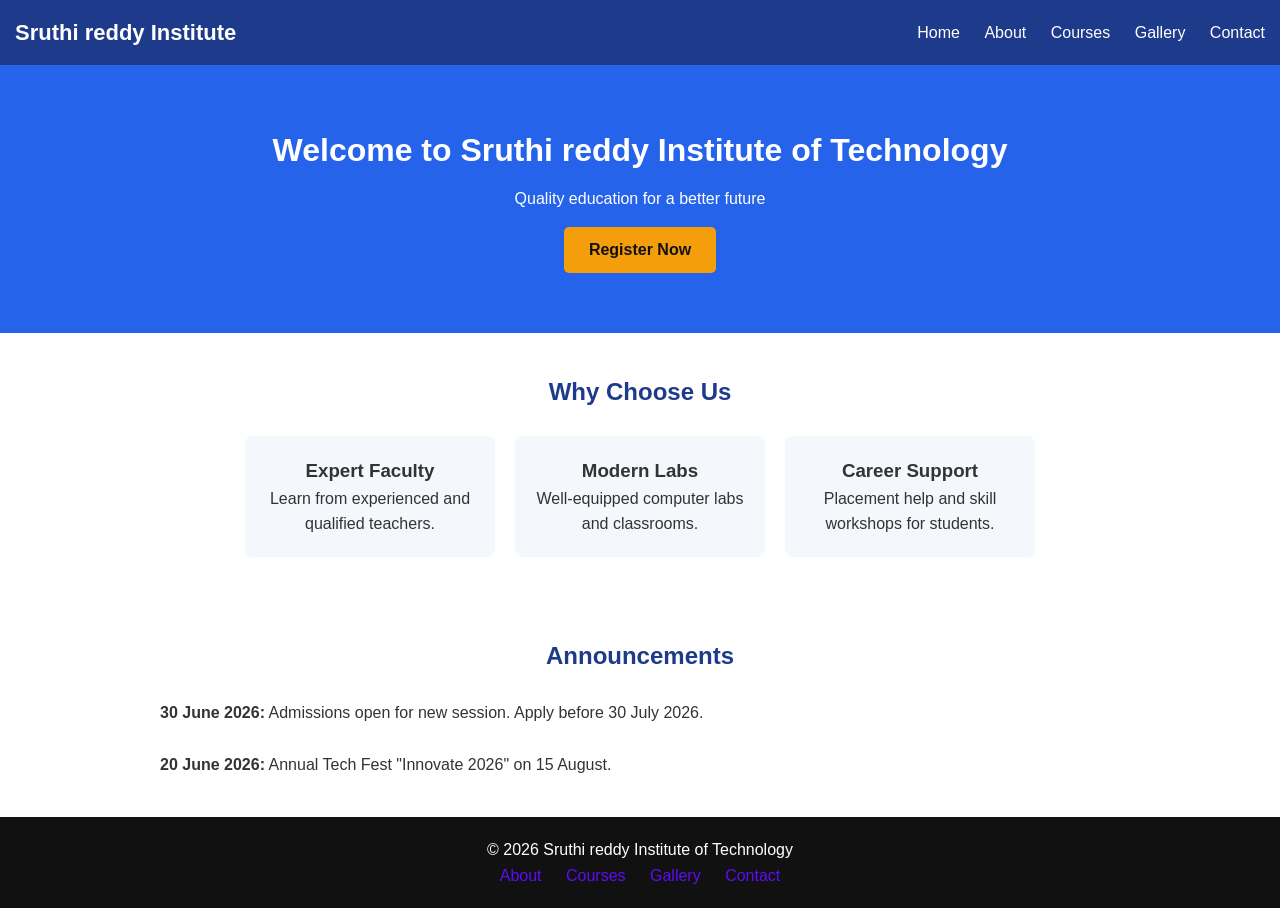
<file: index.html>
<!DOCTYPE html>
<html lang="en">
<head>
<meta charset="UTF-8">
<meta name="viewport" content="width=device-width, initial-scale=1.0">
<title>Sruthi reddy Institute | Home</title>
<meta name="description" content="Sruthi reddy Institute of Technology - quality courses, experienced faculty, modern facilities,foreign culture.">
<meta name="keywords" content="educational website, institute, courses, faculty">
<link rel="stylesheet" href="style.css">
</head>
<body>

<header>
  <div class="navbar">
    <a href="index.html" class="logo">Sruthi reddy Institute</a>
    <nav>
      <a href="index.html">Home</a>
      <a href="about.html">About</a>
      <a href="courses.html">Courses</a>
      <a href="gallery.html">Gallery</a>
      <a href="contact.html">Contact</a>
    </nav>
  </div>
</header>

<div class="hero">
  <h1>Welcome to Sruthi reddy Institute of Technology</h1>
  <p>Quality education for a better future</p>
  <a href="contact.html" class="btn">Register Now</a>
</div>

<section>
  <h2>Why Choose Us</h2>
  <div class="cards">
    <div class="card">
      <h3>Expert Faculty</h3>
      <p>Learn from experienced and qualified teachers.</p>
    </div>
    <div class="card">
      <h3>Modern Labs</h3>
      <p>Well-equipped computer labs and classrooms.</p>
    </div>
    <div class="card">
      <h3>Career Support</h3>
      <p>Placement help and skill workshops for students.</p>
    </div>
  </div>
</section>

<section>
  <h2>Announcements</h2>
  <p><strong>30 June 2026:</strong> Admissions open for new session. Apply before 30 July 2026.</p>
  <br>
  <p><strong>20 June 2026:</strong> Annual Tech Fest "Innovate 2026" on 15 August.</p>
</section>

<footer>
  <p>&copy; 2026 Sruthi reddy Institute of Technology</p>
  <a href="about.html">About</a>
  <a href="courses.html">Courses</a>
  <a href="gallery.html">Gallery</a>
  <a href="contact.html">Contact</a>
</footer>

<script src="script.js"></script>
  <!--Start of Tawk.to Script-->
<script type="text/javascript">
var Tawk_API = Tawk_API || {}, Tawk_LoadStart = new Date();
(function(){
var s1 = document.createElement("script"),
s0 = document.getElementsByTagName("script")[0];
s1.async = true;
s1.src = "https://embed.tawk.to/YOUR_PROPERTY_ID/YOUR_WIDGET_ID";
s1.charset = "UTF-8";
s1.setAttribute("crossorigin","*");
s0.parentNode.insertBefore(s1,s0);
})();
</script>
<!--End of Tawk.to Script-->
</body>
</html>
</file>
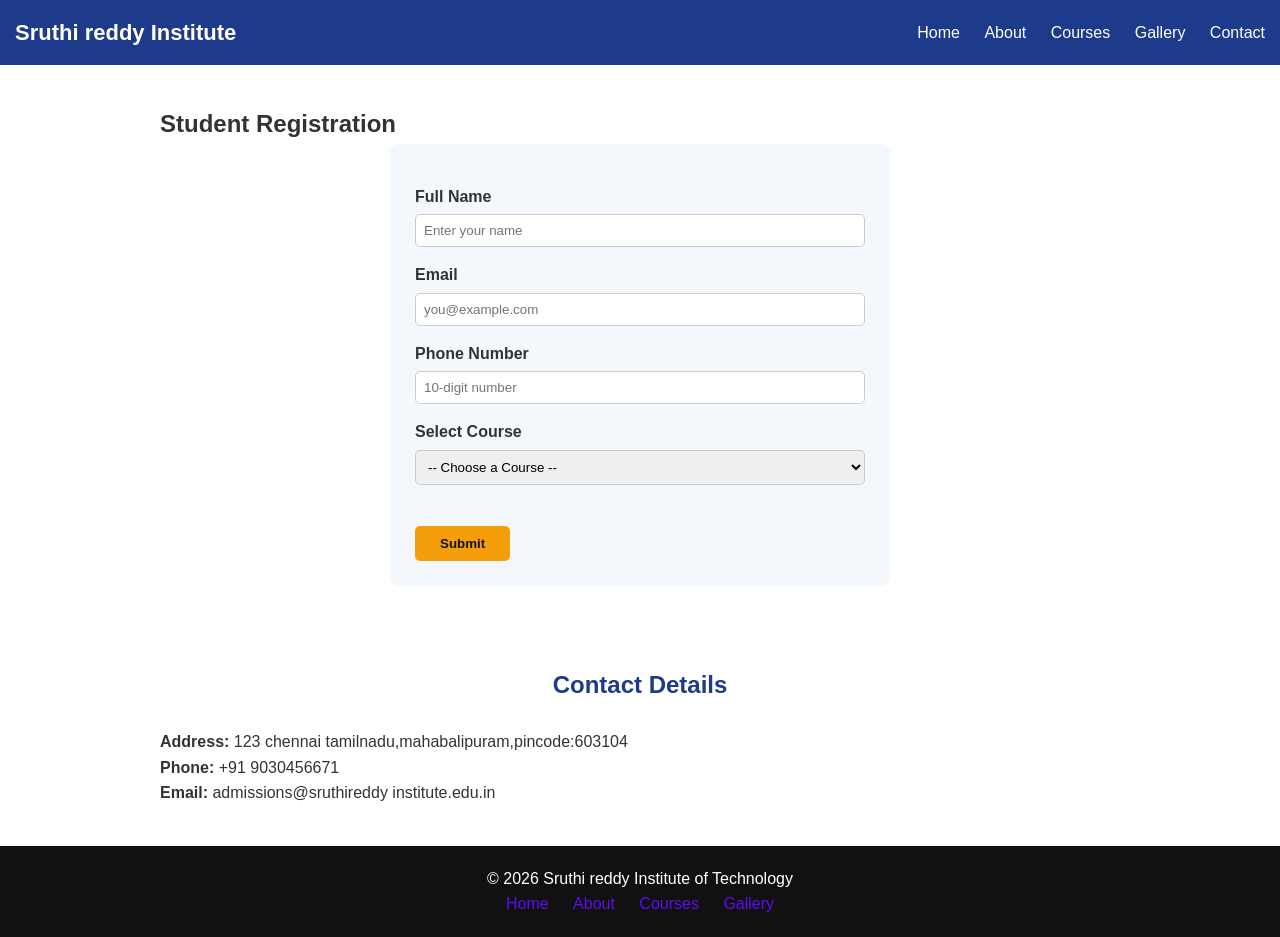
<file: contact.html>
<!DOCTYPE html>
<html lang="en">
<head>
<meta charset="UTF-8">
<meta name="viewport" content="width=device-width, initial-scale=1.0">
<title>Contact & Registration | Sruthireddy Institute</title>
<meta name="description" content="Register for courses or contact Sruthi Institute of Technology.">
<meta name="keywords" content="contact, registration, admissions">
<link rel="stylesheet" href="style.css">
</head>
<body>

<header>
  <div class="navbar">
    <a href="index.html" class="logo">Sruthi reddy Institute</a>
    <nav>
      <a href="index.html">Home</a>
      <a href="about.html">About</a>
      <a href="courses.html">Courses</a>
      <a href="gallery.html">Gallery</a>
      <a href="contact.html">Contact</a>
    </nav>
  </div>
</header>

<section>
  <h1>Student Registration</h1>
  <form id="registrationForm">
    <p id="successMsg" class="success"></p>

    <label for="fullName">Full Name</label>
    <input type="text" id="fullName" placeholder="Enter your name">
    <p id="nameError" class="error">Name must be at least 3 letters.</p>

    <label for="email">Email</label>
    <input type="text" id="email" placeholder="you@example.com">
    <p id="emailError" class="error">Please enter a valid email.</p>

    <label for="phone">Phone Number</label>
    <input type="text" id="phone" placeholder="10-digit number">
    <p id="phoneError" class="error">Enter a valid 10-digit phone number.</p>

    <label for="course">Select Course</label>
    <select id="course">
      <option value="">-- Choose a Course --</option>
      <option value="cs">B.Tech Computer Science</option>
      <option value="ece">B.Tech Electronics</option>
      <option value="bba">BBA Management</option>
      <option value="ai">Diploma in AI & Data Science</option>
    </select>
    <p id="courseError" class="error">Please select a course.</p>

    <br><br>
    <button type="submit" class="btn">Submit</button>
  </form>
</section>

<section>
  <h2>Contact Details</h2>
  <p><strong>Address:</strong> 123 chennai tamilnadu,mahabalipuram,pincode:603104</p>
  <p><strong>Phone:</strong> +91 9030456671</p>
  <p><strong>Email:</strong> admissions@sruthireddy institute.edu.in</p>
</section>

<footer>
  <p>&copy; 2026 Sruthi reddy Institute of Technology</p>
  <a href="index.html">Home</a>
  <a href="about.html">About</a>
  <a href="courses.html">Courses</a>
  <a href="gallery.html">Gallery</a>
</footer>

<script src="script.js"></script>
  <!--Start of Tawk.to Script-->
<script type="text/javascript">
var Tawk_API = Tawk_API || {}, Tawk_LoadStart = new Date();
(function(){
var s1 = document.createElement("script"),
s0 = document.getElementsByTagName("script")[0];
s1.async = true;
s1.src = "https://embed.tawk.to/YOUR_PROPERTY_ID/YOUR_WIDGET_ID";
s1.charset = "UTF-8";
s1.setAttribute("crossorigin","*");
s0.parentNode.insertBefore(s1,s0);
})();
</script>
<!--End of Tawk.to Script-->
</body>
</html>
</file>
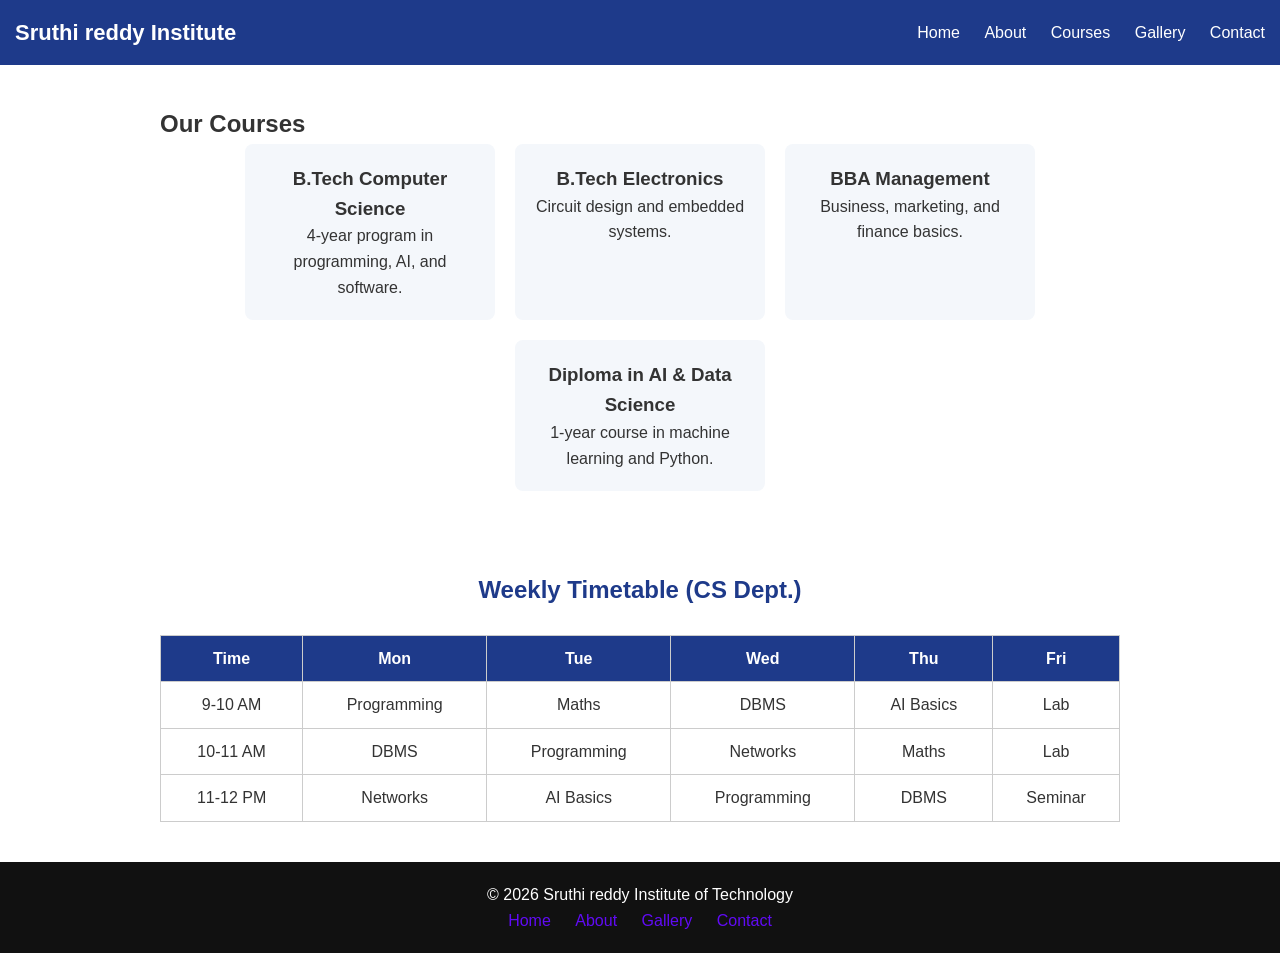
<file: courses.html>
<!DOCTYPE html>
<html lang="en">
<head>
<meta charset="UTF-8">
<meta name="viewport" content="width=device-width, initial-scale=1.0">
<title>Courses | Sruthi reddy Institute</title>
<meta name="description" content="Courses offered at Sruthi reddy Institute of Technology and weekly timetable.">
<meta name="keywords" content="courses, timetable, computer science, management">
<link rel="stylesheet" href="style.css">
</head>
<body>

<header>
  <div class="navbar">
    <a href="index.html" class="logo">Sruthi reddy Institute</a>
    <nav>
      <a href="index.html">Home</a>
      <a href="about.html">About</a>
      <a href="courses.html">Courses</a>
      <a href="gallery.html">Gallery</a>
      <a href="contact.html">Contact</a>
    </nav>
  </div>
</header>

<section>
  <h1>Our Courses</h1>
  <div class="cards">
    <div class="card">
      <h3>B.Tech Computer Science</h3>
      <p>4-year program in programming, AI, and software.</p>
    </div>
    <div class="card">
      <h3>B.Tech Electronics</h3>
      <p>Circuit design and embedded systems.</p>
    </div>
    <div class="card">
      <h3>BBA Management</h3>
      <p>Business, marketing, and finance basics.</p>
    </div>
    <div class="card">
      <h3>Diploma in AI & Data Science</h3>
      <p>1-year course in machine learning and Python.</p>
    </div>
  </div>
</section>

<section>
  <h2>Weekly Timetable (CS Dept.)</h2>
  <table>
    <tr>
      <th>Time</th><th>Mon</th><th>Tue</th><th>Wed</th><th>Thu</th><th>Fri</th>
    </tr>
    <tr>
      <td>9-10 AM</td><td>Programming</td><td>Maths</td><td>DBMS</td><td>AI Basics</td><td>Lab</td>
    </tr>
    <tr>
      <td>10-11 AM</td><td>DBMS</td><td>Programming</td><td>Networks</td><td>Maths</td><td>Lab</td>
    </tr>
    <tr>
      <td>11-12 PM</td><td>Networks</td><td>AI Basics</td><td>Programming</td><td>DBMS</td><td>Seminar</td>
    </tr>
  </table>
</section>

<footer>
  <p>&copy; 2026 Sruthi reddy Institute of Technology</p>
  <a href="index.html">Home</a>
  <a href="about.html">About</a>
  <a href="gallery.html">Gallery</a>
  <a href="contact.html">Contact</a>
</footer>

<script src="script.js"></script>
  <!--Start of Tawk.to Script-->
<script type="text/javascript">
var Tawk_API = Tawk_API || {}, Tawk_LoadStart = new Date();
(function(){
var s1 = document.createElement("script"),
s0 = document.getElementsByTagName("script")[0];
s1.async = true;
s1.src = "https://embed.tawk.to/YOUR_PROPERTY_ID/YOUR_WIDGET_ID";
s1.charset = "UTF-8";
s1.setAttribute("crossorigin","*");
s0.parentNode.insertBefore(s1,s0);
})();
</script>
<!--End of Tawk.to Script-->
</body>
</html>
</file>
<file: style.css>
/* Basic reset */
* {
  margin: 0;
  padding: 0;
  box-sizing: border-box;
}

body {
  font-family: Arial, sans-serif;
  line-height: 1.6;
  color: #333333;
}

/* Header and navigation */
header {
  background-color: #1e3a8a;
  padding: 15px;
  color: white;
}

.navbar {
  display: flex;
  justify-content: space-between;
  align-items: center;
}

.logo {
  font-size: 22px;
  font-weight: bold;
  color: white;
  text-decoration: none;
}

nav a {
  color: white;
  text-decoration: none;
  margin-left: 20px;
  font-weight: 500;
}

nav a:hover {
  color: #f59e0b;
}

/* Hero section */
.hero {
  background-color: #2563eb;
  color: white;
  text-align: center;
  padding: 60px 20px;
}

.hero h1 {
  font-size: 32px;
  margin-bottom: 10px;
}

.btn {
  display: inline-block;
  background-color: #f59e0b;
  color: #111;
  padding: 10px 25px;
  margin-top: 15px;
  text-decoration: none;
  border-radius: 5px;
  font-weight: bold;
  border: none;
  cursor: pointer;
}

/* General section */
section {
  padding: 40px 20px;
  max-width: 1000px;
  margin: 0 auto;
}

h2 {
  text-align: center;
  color: #1e3a8a;
  margin-bottom: 25px;
}

/* Cards */
.cards {
  display: flex;
  flex-wrap: wrap;
  gap: 20px;
  justify-content: center;
}

.card {
  background: #f4f7fb;
  padding: 20px;
  border-radius: 8px;
  width: 250px;
  text-align: center;
}

/* Table (timetable) */
table {
  width: 100%;
  border-collapse: collapse;
  margin-top: 20px;
}

th, td {
  border: 1px solid #ccc;
  padding: 10px;
  text-align: center;
}

th {
  background-color: #1e3a8a;
  color: white;
}

/* Gallery */
.gallery {
  display: flex;
  flex-wrap: wrap;
  gap: 15px;
  justify-content: center;
}

.gallery img {
  width: 250px;
  height: 180px;
  object-fit: cover;
  border-radius: 6px;
}

/* Form */
form {
  max-width: 500px;
  margin: 0 auto;
  background: #f4f7fb;
  padding: 25px;
  border-radius: 8px;
}

label {
  display: block;
  margin-top: 15px;
  font-weight: bold;
}

input, select, textarea {
  width: 100%;
  padding: 8px;
  margin-top: 5px;
  border: 1px solid #ccc;
  border-radius: 5px;
}

.error {
  color: rgb(234, 255, 0);
  font-size: 14px;
  display: none;
}

.success {
  color: green;
  font-weight: bold;
  display: none;
  margin-bottom: 10px;
}

/* Footer */
footer {
  background-color: #111;
  color: rgb(255, 255, 255);
  text-align: center;
  padding: 20px;
}

footer a {
  color: #610bf5;
  margin: 0 10px;
  text-decoration: none;
}

/* Responsive - for mobile screens */
@media (max-width: 600px) {
  .navbar {
    flex-direction: column;
    text-align: center;
  }
  nav a {
    margin: 5px;
  }
  .card {
    width: 100%;
  }
  .gallery img {
    width: 100%;
  }
}
</file>
